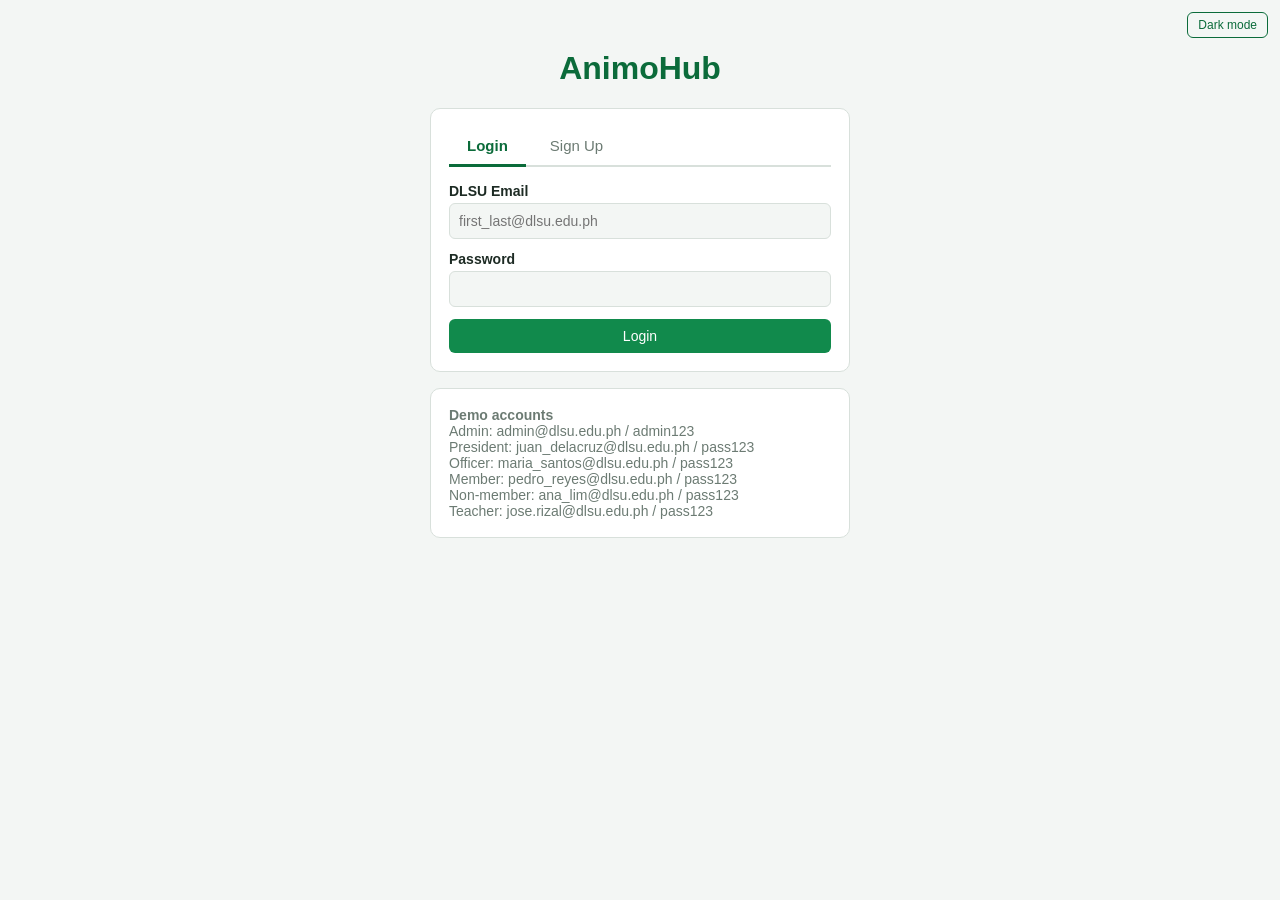
<file: index.html>
<!doctype html>
<html lang='en'>
<head>
<meta charset="UTF-8">
<meta name='viewport' content="width=device-width, initial-scale=1.0">
<title>AnimoHub - Login</title>
<link rel="stylesheet" href="css/style.css">
</head>
<body class="loginpage">
<button id="themeBtn" class="btn outline small themefloat" onclick="toggleTheme()">Dark mode</button>

<div class="authbox">
	<h1>AnimoHub</h1>
  <div class="card">
    <div class="tabs">
      <button id="tabLogin" class="tab active" onclick="showTab('login')">Login</button>
      <button id="tabSignup" class="tab" onclick="showTab('signup')">Sign Up</button>
    </div>

    <form id="loginForm" onsubmit="doLogin(); return false;">
    <div class='field'>
        <label for='liEmail'>DLSU Email</label>
        <input type="email" id='liEmail' placeholder="first_last@dlsu.edu.ph">
      </div>
      <div class="field">
          <label for="liPass">Password</label>
        <input type="password" id="liPass">
      </div>
		<button class="btn" type="submit" style="width:100%">Login</button>
    </form>


    <form id="signupForm" style="display:none" onsubmit="doSignup(); return false;">
      <div class='field'>
          <label for="suName">Full Name</label>
				<input type="text" id="suName">
      </div>
      <div class="field">
        <label for="suEmail">DLSU Email</label>
                <input type="email" id="suEmail" oninput="checkEmail()" placeholder="first_last@dlsu.edu.ph">
        <div class="muted" id="roleHint"></div>
         </div>
      <div class='field'>
        <label for='suPass'>Password</label>
         <input type='password' id='suPass'> 
        </div>
			<div class='field'>
        <label for="suPass2">Confirm Password</label> 
			<input type="password" id='suPass2'> 
      </div>
     <button class="btn" type="submit" style="width:100%">Create Account</button>
   </form>
    </div>

  <div class="card muted"> 
			<b>Demo accounts</b><br>
    Admin: admin@dlsu.edu.ph / admin123<br/>
    President: juan_delacruz@dlsu.edu.ph / pass123<br>
    Officer: maria_santos@dlsu.edu.ph / pass123<br>
    Member: pedro_reyes@dlsu.edu.ph / pass123<br>
    Non-member: ana_lim@dlsu.edu.ph / pass123<br>
    Teacher: jose.rizal@dlsu.edu.ph / pass123
     </div>
</div>


<div id='toasts'></div>
<script src="js/data.js"></script>
<script src="js/main.js"></script>
<script src="js/login.js"></script>
</body>
</html>
</file>
<file: css/style.css>
/* animohub styles */
:root {
  --bg:#F3F6F4;
    --card:#ffffff;
    --text:#1d2b24;
   --muted:#6c7b73;
    --green:#0B6B3A;
  --green2:#118a4c;
  --link:#0B6B3A;
    --border:#d8e0db;
  --red:#c0392b;
	--yellow:#d68910;
}

body.dark{
  --bg:#111715;
   --card:#1b2420;
	--text:#e6eee8;
	--muted: #9AABA1;
    --green:#1f8f55;
  --green2:#3ad483;
  --link:#5FE0A0;
  --border:#2C3832;
}

* { box-sizing:border-box; }


body{
	margin:0;
  padding-top: 64px;
	font-family:Arial, Helvetica, sans-serif;
   background:var(--bg);
  color:var(--text);
   transition:background .3s, color .3s;
}
body.loginpage{ padding-top:0; }

a { color: var(--link); text-decoration:none; }
h1,h2,h3 { margin-top: 0;}
.container{ max-width:1100px; margin:0 auto; padding: 20px; animation:fade .5s; }
.muted { color:var(--muted); font-size:14px;}


/* navbar */
.nav{
	position:fixed; top:0; left:0; right:0; height:56px;
    background:var(--green);
   display:flex; align-items:center;
  padding: 0 18px; z-index:100;
    box-shadow:0 2px 6px rgba(0,0,0,.3);
}
.nav a, .nav .dropbtn{ color: white; padding:8px 12px; border-radius: 6px; display:inline-block; }
.nav a:hover, .nav a.active { background: rgba(255,255,255,.22); }
.nav .logo{ font-weight:bold; font-size:20px; margin-right:20px; padding-left:0;}
.nav .links{ display:flex; align-items:center; gap:4px; flex:1; }
.nav .right{ display:flex; align-items:center; gap:10px; color:white; font-size:14px;}
.nav .right button { background:rgba(255,255,255,.2); color:white; border:none; padding:7px 12px; border-radius:6px; cursor:pointer; }
.nav .right button:hover { background:rgba(255,255,255,.35); }
#menuBtn { display:none; background:none; border:none; color:white; font-size:24px; cursor: pointer;}

.dropdown{ position:relative; }
.dropcontent{
    display:none; position:absolute; top:100%; left:0;
   min-width:180px; background:var(--card);
    border:1px solid var(--border); border-radius: 8px;
  box-shadow: 0 4px 12px rgba(0,0,0,.2); overflow:hidden;
}
.dropcontent a{ display:block; color:var(--text); border-radius:0; }
.dropcontent a:hover { background:var(--bg); }
.dropdown:hover .dropcontent, .dropdown.open .dropcontent { display:block; }

/* cards and layout */
.card {
	background: var(--card); border:1px solid var(--border);
    border-radius: 10px; padding:18px; margin-bottom:16px;
}
.grid { display: grid; grid-template-columns:repeat(auto-fill, minmax(260px, 1fr)); gap:16px;}
.twocol{ display:grid; grid-template-columns:1fr 1fr; gap: 16px;}
.hover{ transition:transform .2s, box-shadow .2s;}
.hover:hover { transform:translateY(-4px); box-shadow:0 6px 14px rgba(0,0,0,.18);}
.stats { grid-template-columns:repeat(auto-fit, minmax(150px, 1fr)); margin-bottom:16px; }
a.tab { display:inline-block; }
.stat{ text-align: center; margin-bottom:0; }
.stat .num { font-size:34px; font-weight:bold; color: var(--link);}
.row{ display:flex; justify-content:space-between; align-items:center; padding:10px 0; border-bottom:1px solid var(--border); gap:10px; flex-wrap:wrap;}
.stripe{ height: 8px; border-radius: 6px; margin-bottom: 12px; }
.orgbanner{ color:white; padding:30px 24px; border-radius:10px; margin-bottom:16px; }
.orgbanner h1 { margin-bottom:6px;}
.right-align { text-align:right; }

/* buttons */
.btn{
   background:var(--green2); color: white; border:none;
    padding:9px 16px; border-radius: 6px; cursor:pointer;
  font-size:14px; display:inline-block; transition: opacity .2s, transform .1s;
}
.btn:hover{ opacity:.85; }
.btn:active { transform: scale(.97); }
.btn.outline{ background:transparent; color:var(--link); border:1px solid var(--link);}
.btn.red { background: var(--red); }
.btn.small { padding: 5px 10px; font-size:12px; }
.btn:disabled { background:var(--muted); cursor:not-allowed; }

/* forms */
.field{ margin-bottom:12px;}
.field label { display:block; margin-bottom: 4px; font-size: 14px; font-weight:bold; }
input, select, textarea{
    width:100%; padding:9px; font-size:14px;
	border: 1px solid var(--border); border-radius:6px;
  background:var(--bg); color:var(--text); font-family:inherit;
}
input[type=checkbox]{ width:auto; }
input[type=color] { height: 40px; padding:2px; }
.filters { display:flex; gap:10px; flex-wrap:wrap; margin-bottom: 16px; }
.filters input { flex:2; min-width:180px; }
.filters select { flex: 1; min-width:140px; }

/* tables */
.tablewrap { overflow-x:auto; }
table{ width: 100%; border-collapse:collapse; font-size:14px;}
th, td{ text-align:left; padding:9px; border-bottom:1px solid var(--border); }
th { color: var(--muted); font-size:13px;}


/* badges */
.badge { display:inline-block; padding:3px 9px; border-radius:12px; font-size:12px; color: white; background:var(--muted);}
.badge.ok, .badge.member { background:#1E8E50;}
.badge.full{ background:var(--red);}
.badge.warn{ background:var(--yellow); }
.badge.president{ background:#8e44ad; }
.badge.officer{ background:#2471A3; }
.badge.Online{ background:#2471A3; }
.badge.Onsite { background:#1e8e50; }

/* tabs */
.tabs{ display:flex; gap:6px; margin-bottom: 16px; border-bottom:2px solid var(--border); flex-wrap:wrap;}
.tab {
    padding:10px 18px; background:none; border: none; cursor:pointer;
   color:var(--muted); font-size:15px; border-bottom:3px solid transparent;
   margin-bottom:-2px;
}
.tab.active{ color:var(--link); border-bottom-color:var(--link); font-weight:bold;}

/* toast */
#toasts{ position:fixed; bottom: 20px; right:20px; z-index:300; display:flex; flex-direction: column; gap:8px; }
.toast { padding:12px 18px; border-radius:8px; color:white; min-width:200px; box-shadow: 0 3px 10px rgba(0,0,0,.3); animation:slidein .3s; transition:opacity .4s; }
.toast.success{ background:#1e8e50; }
.toast.error { background:var(--red);}
.toast.info{ background:#2471a3; }
.toast.hide{ opacity:0; }

/* modal */
.modal { display:none; position:fixed; top:0; left:0; right:0; bottom:0; background:rgba(0,0,0,.55); z-index:200; align-items:center; justify-content:center; padding:15px;}
.modal.show{ display:flex;}
.modalbox{ background: var(--card); padding:22px; border-radius:10px; width:100%; max-width:440px; animation:fade .3s;}
.modalbtns{ display:flex; gap:8px; justify-content:flex-end; margin-top:10px; }


/* carousel */
.carousel{ position:relative; overflow: hidden; border-radius:10px; margin-bottom:16px; }
.slide { display:none; padding:30px 70px; color:white; background:var(--green); min-height:170px;}
.slide.active{ display:block; animation:fade .6s;}
.slide h2 { margin-bottom:6px;}
.prev, .next {
	position:absolute; top:50%; transform:translateY(-50%);
  background:rgba(0,0,0,.35); color: white; border:none;
	width: 36px; height: 36px; border-radius:50%; cursor:pointer; font-size:16px; z-index:5;
}
.prev { left:12px; }
.next { right:12px;}
.slide .btn { background: white; color:#222; margin-top:8px; }


/* bar chart */
.barrow { display:flex; align-items:center; gap:8px; margin: 9px 0; }
.barlabel{ width:100px; font-size:13px; }
.bartrack{ flex:1; background:var(--border); height:16px; border-radius:8px; overflow:hidden;}
.barfill{ height:100%; width:0; background:var(--green2); border-radius:8px; transition:width 1s; }
.barval { width: 30px; font-size:13px; text-align:right; }


/* schedule */
.sched td{ height:80px; vertical-align:top; border:1px solid var(--border); font-size:12px; min-width:95px;}
.sched th{ border: 1px solid var(--border);}
.cls{ color: white; border-radius:6px; padding:5px; margin-bottom:3px; }
.cls.online { background:#2471a3; }
.cls.onsite { background:#1E8E50; }

/* login page */
.authbox { max-width:420px; margin:50px auto; }
.authbox h1 { text-align: center; color:var(--link);}
.themefloat{ position:fixed; top:12px; right:12px; }

@keyframes fade { from{ opacity:0; transform:translateY(8px);} to{ opacity:1; transform:none; } }
@keyframes slidein { from{ transform:translateX(100%); opacity:0; } to{ transform:none; opacity:1;} }

/* mobile */
@media (max-width:800px){
  #menuBtn { display:block; margin-right: 8px;}
  .nav .links{
    display:none; position:absolute; top:56px; left:0; right: 0;
    flex-direction:column; align-items: stretch;
    background:var(--green); padding: 8px;
  }
  .nav.open .links { display: flex; }
  .nav .right { margin-left:auto; }
  .nav .who{ display:none; }
  .dropcontent { position:static; box-shadow: none;}
  .dropdown:hover .dropcontent{ display:none; }
  .dropdown.open .dropcontent { display:block; }
  .twocol { grid-template-columns:1fr;}
  .barlabel{ width:75px;}
  .slide { padding:25px 50px;}
  .container{ padding:14px;}
  .btn{ min-height:40px;}
  .filters input, .filters select{ flex:1 1 100%;}
  .sched td{ min-width:85px; }
  h1{ font-size:24px;}
}

@media (max-width:480px){
  .stats{ grid-template-columns:1fr 1fr; }
  .modalbox{ padding:16px;}
  #toasts { left:12px; right:12px; bottom: 12px; }
}
</file>
